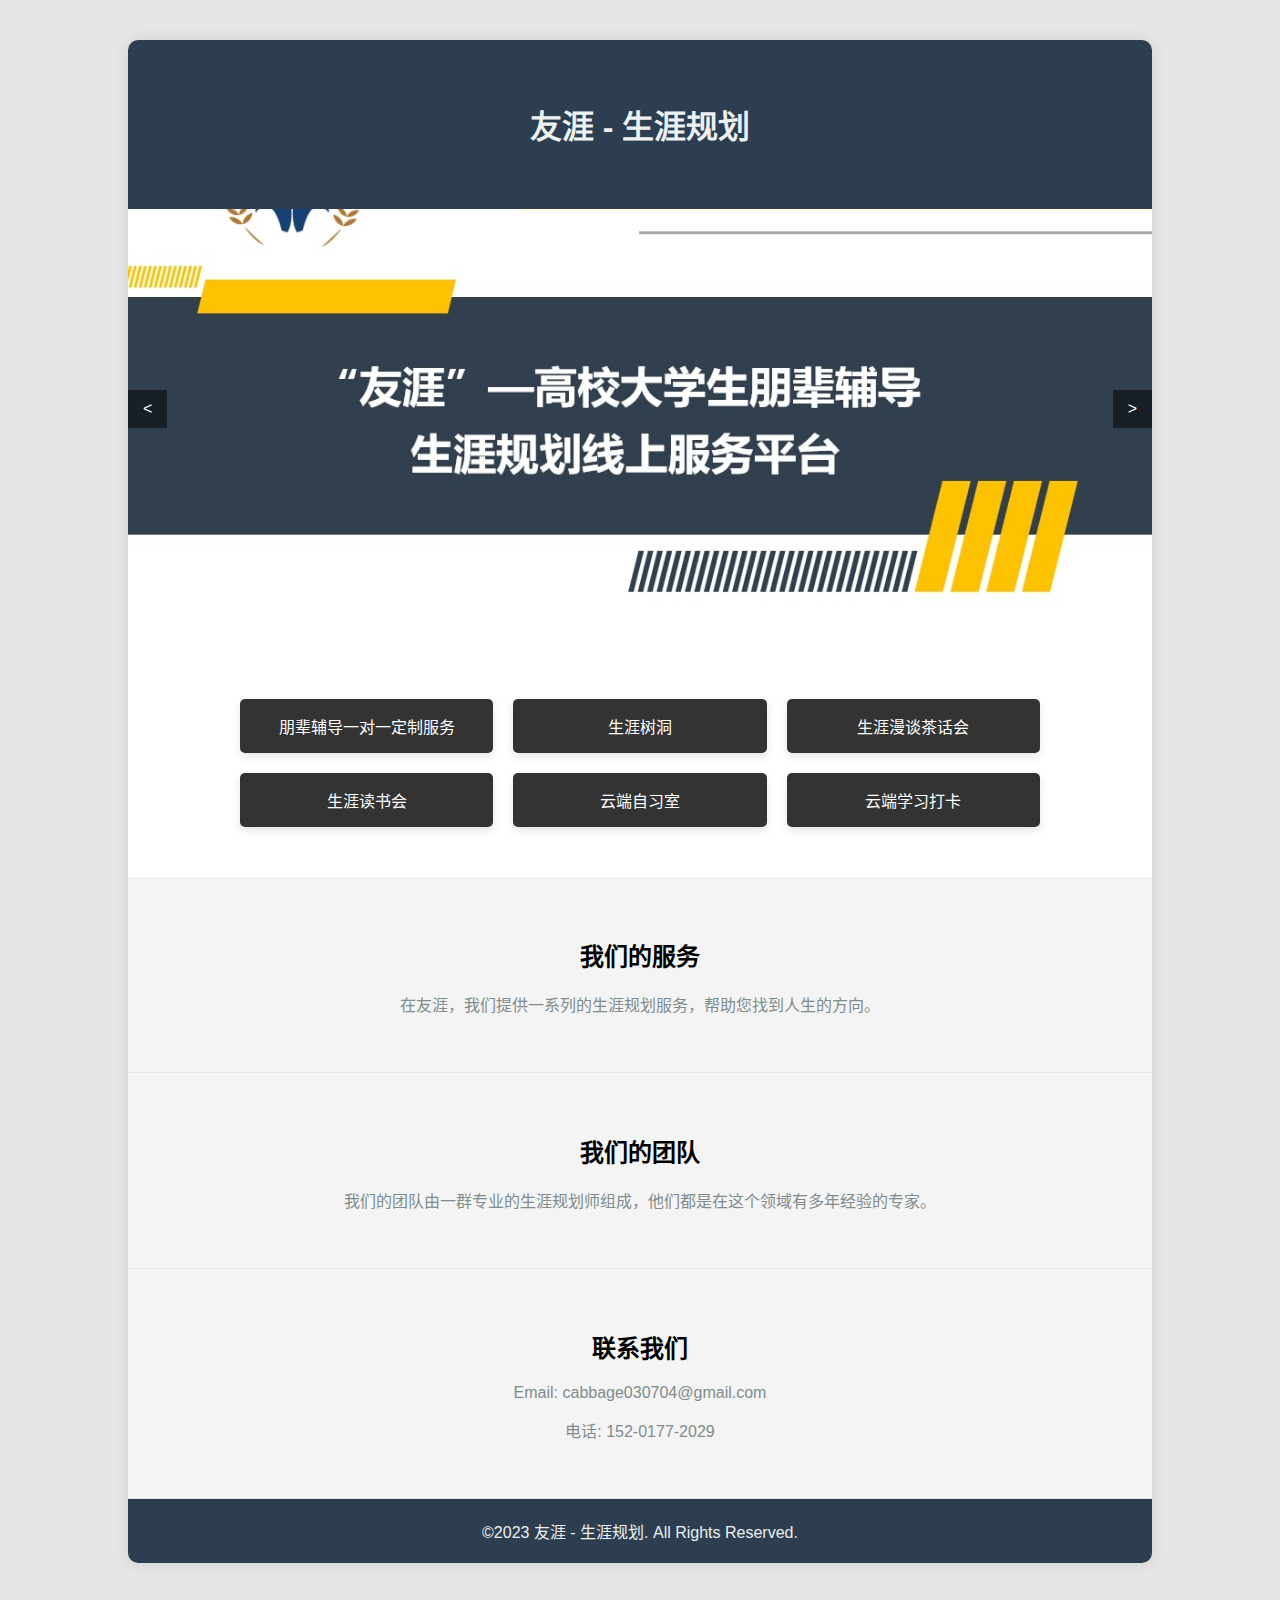
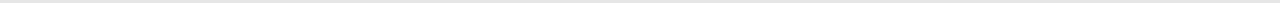
<file: index.html>
<!DOCTYPE html>
<html lang="zh-CN">
<head>
    <meta charset="UTF-8">
    <meta name="viewport" content="width=device-width, initial-scale=1.0">
    <title>友涯 - 生涯规划</title>
    <link rel="stylesheet" href="styles.css">
</head>
<body>
    <div class="container">
        <div class="header">
            <h1>友涯 - 生涯规划</h1>
        </div>
        
        <!-- 轮播图 -->
        
        <div class="carousel">
            <div class="carousel-inner">
                <img src="image1.jpg" alt="Image 1">
                <img src="image2.jpg" alt="Image 2">
                <img src="image3.jpg" alt="Image 3">
            </div>
            <div class="carousel-arrow carousel-arrow-left" onclick="moveSlide(-1)">&lt;</div>
            <div class="carousel-arrow carousel-arrow-right" onclick="moveSlide(1)">&gt;</div>
        </div>
        

        <div class="button-container">
            <a href="#service1" class="button">朋辈辅导一对一定制服务</a>
            <a href="#service2" class="button">生涯树洞</a>
            <a href="#service3" class="button">生涯漫谈茶话会</a>
            <a href="#service4" class="button">生涯读书会</a>
            <a href="#service5" class="button">云端自习室</a>
            <a href="study_timer.html" class="button">云端学习打卡</a>
        </div>


        <!-- 服务介绍 -->
        <div class="services">
            <h2>我们的服务</h2>
            <p>在友涯，我们提供一系列的生涯规划服务，帮助您找到人生的方向。</p>
        </div>
        
        <!-- 团队介绍 -->
        <div class="team">
            <h2>我们的团队</h2>
            <p>我们的团队由一群专业的生涯规划师组成，他们都是在这个领域有多年经验的专家。</p>
        </div>
        
        <!-- 联系方式 -->
        <div class="contact">
            <h2>联系我们</h2>
            <p>Email: cabbage030704@gmail.com</p>
            <p>电话: 152-0177-2029</p>
        </div>
        
        <footer>
            ©2023 友涯 - 生涯规划. All Rights Reserved.
        </footer>

        
<script 
async
defer
src="http://47.113.207.108:8080/api/application/embed?protocol=http&host=47.113.207.108:8080&token=3e496581b120173f">
</script>

        <script src="scripts.js"></script>
    </div>
</body>
</html>
</file>
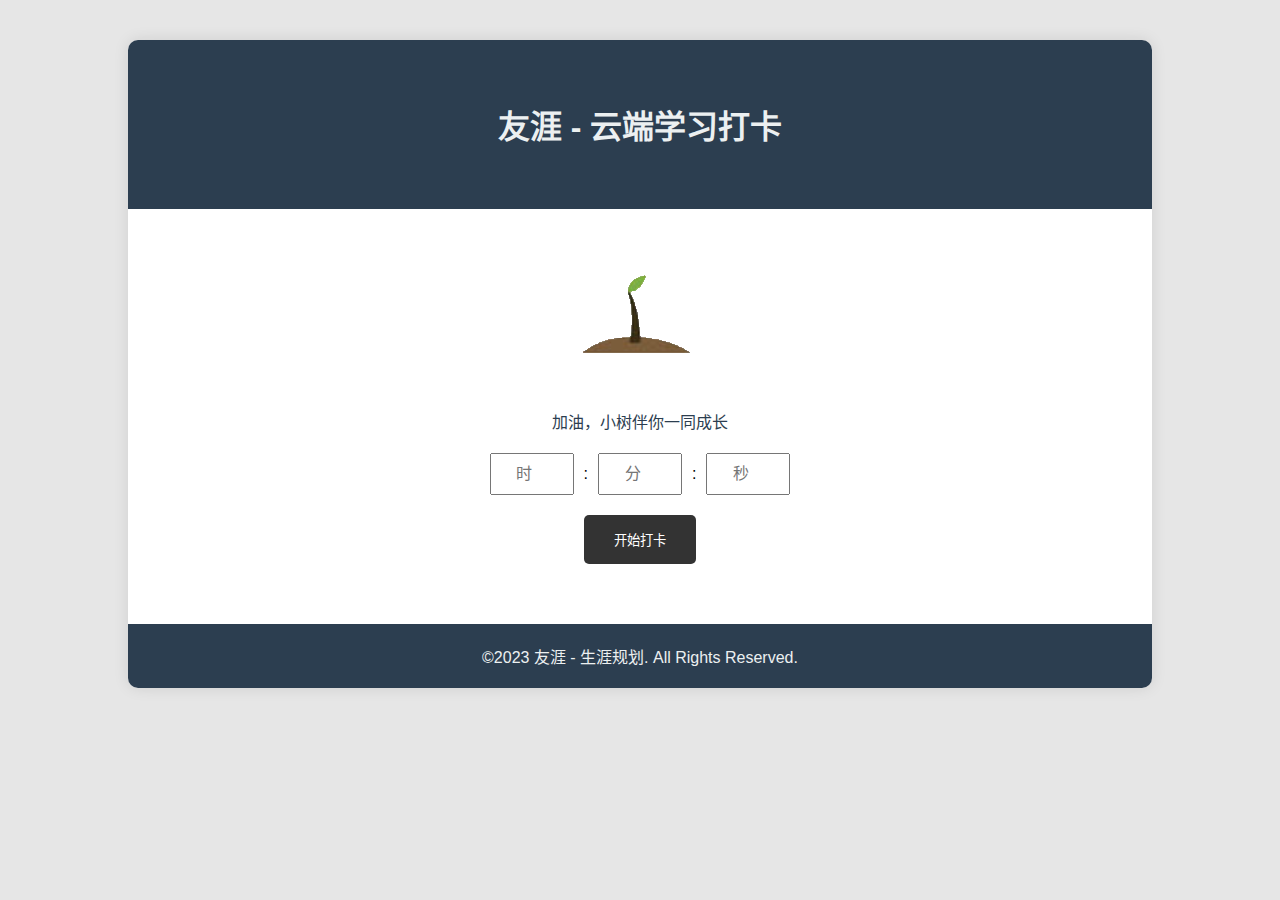
<file: study_timer.html>
<!DOCTYPE html>
<html lang="zh-CN">
<head>
    <meta charset="UTF-8">
    <meta name="viewport" content="width=device-width, initial-scale=1.0">
    <title>友涯 - 云端学习打卡</title>
    <link rel="stylesheet" href="styles.css">
</head>
<body>
    <div class="container">
        <div class="header">
            <h1>友涯 - 云端学习打卡</h1>
        </div>
        
        <div class="timer-container">
            <img id="treeImage" src="tree1.png" alt="Tree Growth">
            <div id="encouragement">加油，小树伴你一同成长</div>
            <div> <!-- 新增的div容器 -->
                <input type="number" id="hours" placeholder="时" min="0" max="23">
                <span>:</span>
                <input type="number" id="minutes" placeholder="分" min="0" max="59">
                <span>:</span>
                <input type="number" id="seconds" placeholder="秒" min="0" max="59">
            </div>
            <button onclick="startTimer()">开始打卡</button>
            <div id="countdown"></div>
        </div>

        <footer>
            ©2023 友涯 - 生涯规划. All Rights Reserved.
        </footer>

        <script src="timer.js"></script>
    </div>
</body>
</html>
</file>
<file: styles.css>
body {
    font-family: 'Segoe UI', Tahoma, Geneva, Verdana, sans-serif;
    background-color: #e6e6e6;
    margin: 0;
    padding: 0;
    /* display: flex;
    justify-content: center;
    align-items: center;
    height: 100vh; */
}

.container {
    width: 80%;
    background-color: #fff;
    box-shadow: 0px 0px 15px rgba(0, 0, 0, 0.1);
    border-radius: 10px;
    overflow: hidden;
    margin: 40px auto; /* 添加上下的外边距 */
}

.header {
    background-color: #2c3e50;
    color: #ecf0f1;
    text-align: center;
    padding: 40px 0;
}

.button-container {
    display: flex;
    flex-wrap: wrap;
    justify-content: space-between; /* 使按钮均匀分布 */
    padding: 40px 10%; /* 调整左右的padding以限制按钮的宽度 */
}

.button {
    flex-basis: calc(33.33% - 20px); /* 使每行有三个按钮，减去20px是为了考虑到margin */
    background-color: #333; /* 深色背景 */
    color: #fff;
    padding: 15px 0; /* 调整padding以使按钮更高 */
    border: none;
    border-radius: 5px; /* 调整圆角 */
    margin: 10px;
    cursor: pointer;
    text-align: center;
    text-decoration: none;
    transition: background-color 0.3s, transform 0.3s, box-shadow 0.3s;
    box-shadow: 0 4px 8px rgba(0, 0, 0, 0.1); /* 添加阴影 */
}

.button:hover {
    background-color: #555; /* 深色背景 */
    transform: translateY(-5px); /* 点击时上移 */
    box-shadow: 0 6px 12px rgba(0, 0, 0, 0.2); /* 增加阴影 */
}

footer {
    background-color: #2c3e50;
    color: #ecf0f1;
    text-align: center;
    padding: 20px 0;
}

/* ...原有的CSS代码... */

.carousel {
    width: 100%;
    max-height: 400px; /* 限制轮播图的高度 */
    overflow: hidden;
    position: relative;
    margin-bottom: 40px;
}

.carousel-inner {
    display: flex;
    transition: transform 0.5s;
}

.carousel img {
    width: 100%;
    flex: 0 0 100%;
    object-fit: cover; /* 使图片始终填充容器，但不改变其宽高比 */
    max-height: 400px; /* 限制图片的高度 */
}


.carousel-arrow {
    position: absolute;
    top: 50%;
    transform: translateY(-50%);
    background-color: rgba(0, 0, 0, 0.5);
    color: #fff;
    padding: 10px 15px;
    cursor: pointer;
    z-index: 10;
}

.carousel-arrow-left {
    left: 0;
}

.carousel-arrow-right {
    right: 0;
}

.services, .team, .contact {
    padding: 40px;
    text-align: center;
    background-color: #f4f4f4;
    border-bottom: 1px solid #e6e6e6;
}

.services h2, .team h2, .contact h2 {
    font-size: 24px;
    margin-bottom: 20px;
}

.services p, .team p, .contact p {
    font-size: 16px;
    color: #7f8c8d;
}


.timer-container {
    display: flex;
    flex-direction: column;
    align-items: center;
    gap: 20px;
    padding: 40px 0;
}

.timer-container > div { /* 新增的样式 */
    display: flex;
    align-items: center;
    gap: 10px;
}

.timer-container input {
    padding: 10px;
    font-size: 16px;
    width: 60px;
    text-align: center;
}

.timer-container button {
    padding: 15px 30px;
    background-color: #333;
    color: #fff;
    border: none;
    border-radius: 5px;
    cursor: pointer;
    transition: background-color 0.3s;
}

.timer-container button:hover {
    background-color: #555;
}

#countdown {
    font-size: 24px;
    font-weight: bold;
    color: #2c3e50;
}

#encouragement {
    font-size: 16px;
    color: #2c3e50;
    margin-top: 20px;
    text-align: center;
}
</file>
